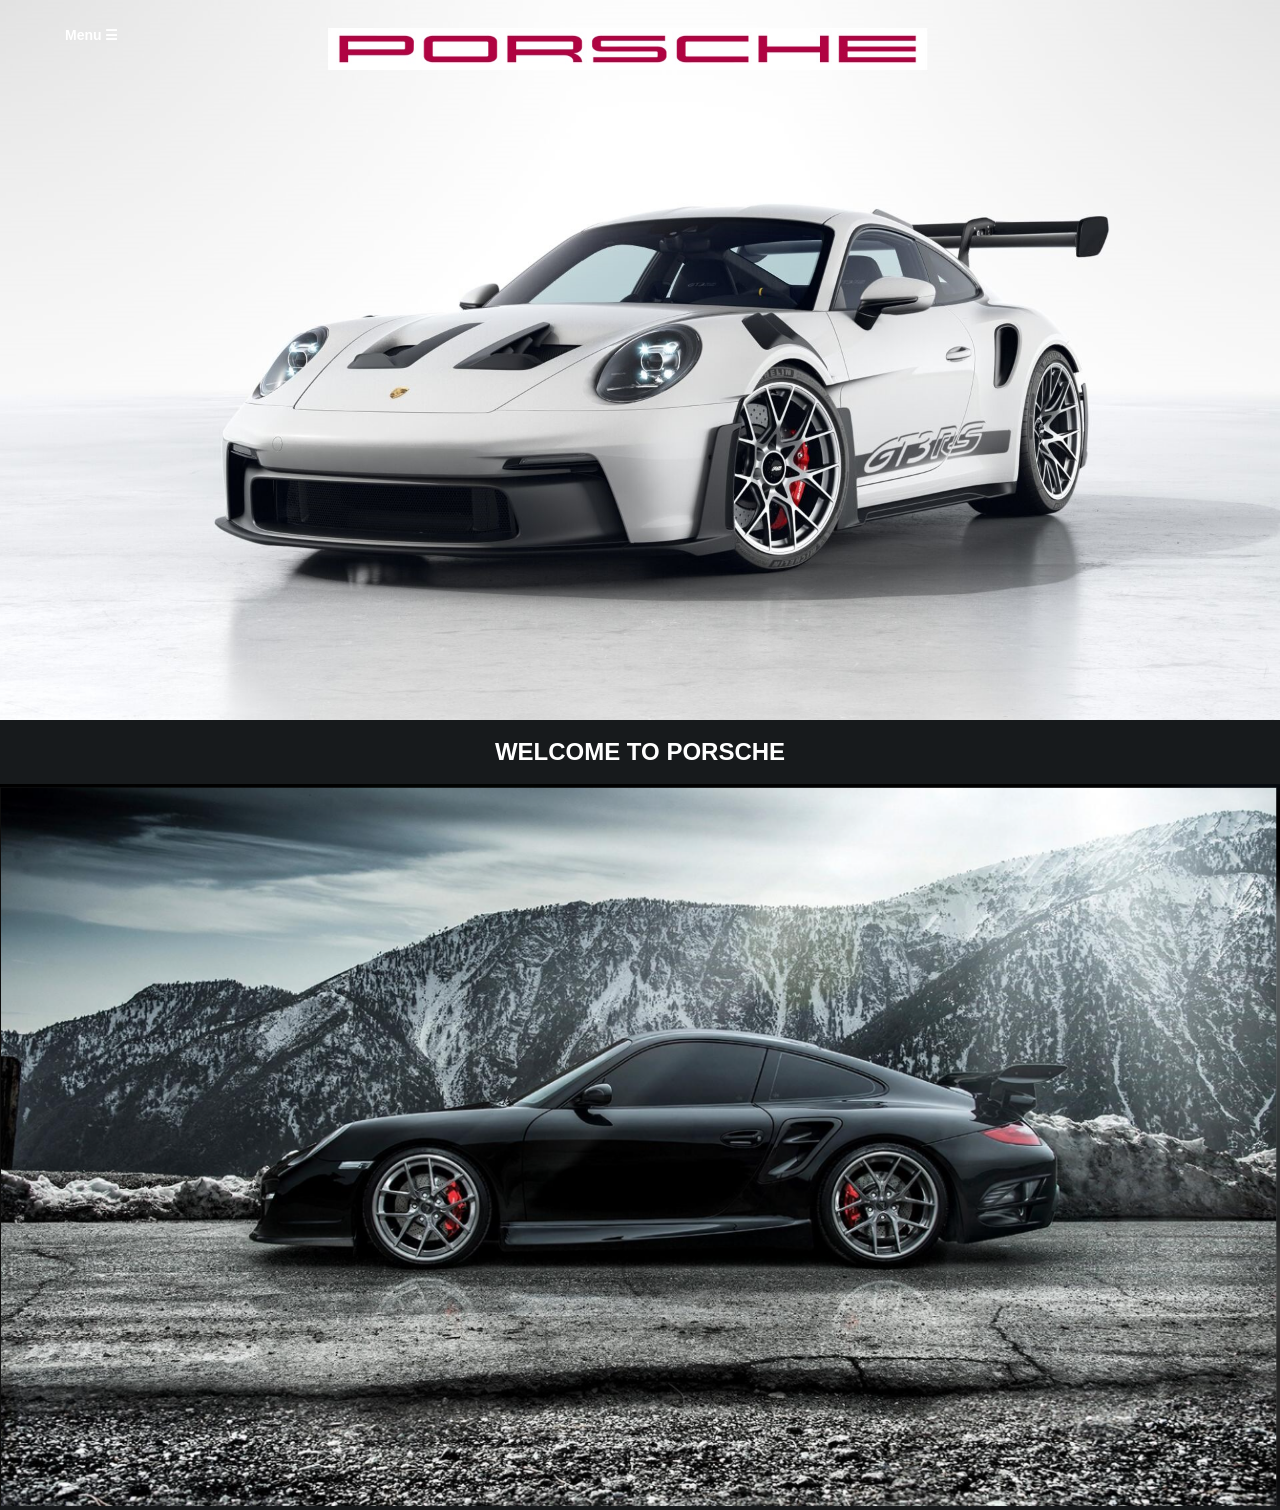
<file: index.html>
<!DOCTYPE html>
<html lang="en">
<head>
    <meta charset="UTF-8">
    <meta name="viewport" content="width=device-width, initial-scale=1.0">
    <title>Document</title>
    <link rel="stylesheet" href="estilo.css">
</head>
<body>
    
    <div class="portada">
    <nav class="menu">
            <button class="Menuenlace" id="botonmenu">Menu ☰</button>
        <div class="opcionesmenu" id="opcionesMenu">
        <a href=index.html>Inicio</a>
        <a href= modelos.html>Modelos</a>
        <a href=historia.html>Historia</a>
        <a href="#">Contacto</a>
    </div>
    </nav>

    <img class="auto-porsche" src="fondo.jpg" alt="Porsche 911">
    </div>
    <div class="introduccion">
        <br>
        <h1>WELCOME TO PORSCHE</h1>
        <br>
        <img src="image.png" class="imagen">
    </div>
    <script src="script.js"></script>
    
</body>
</html>
</file>
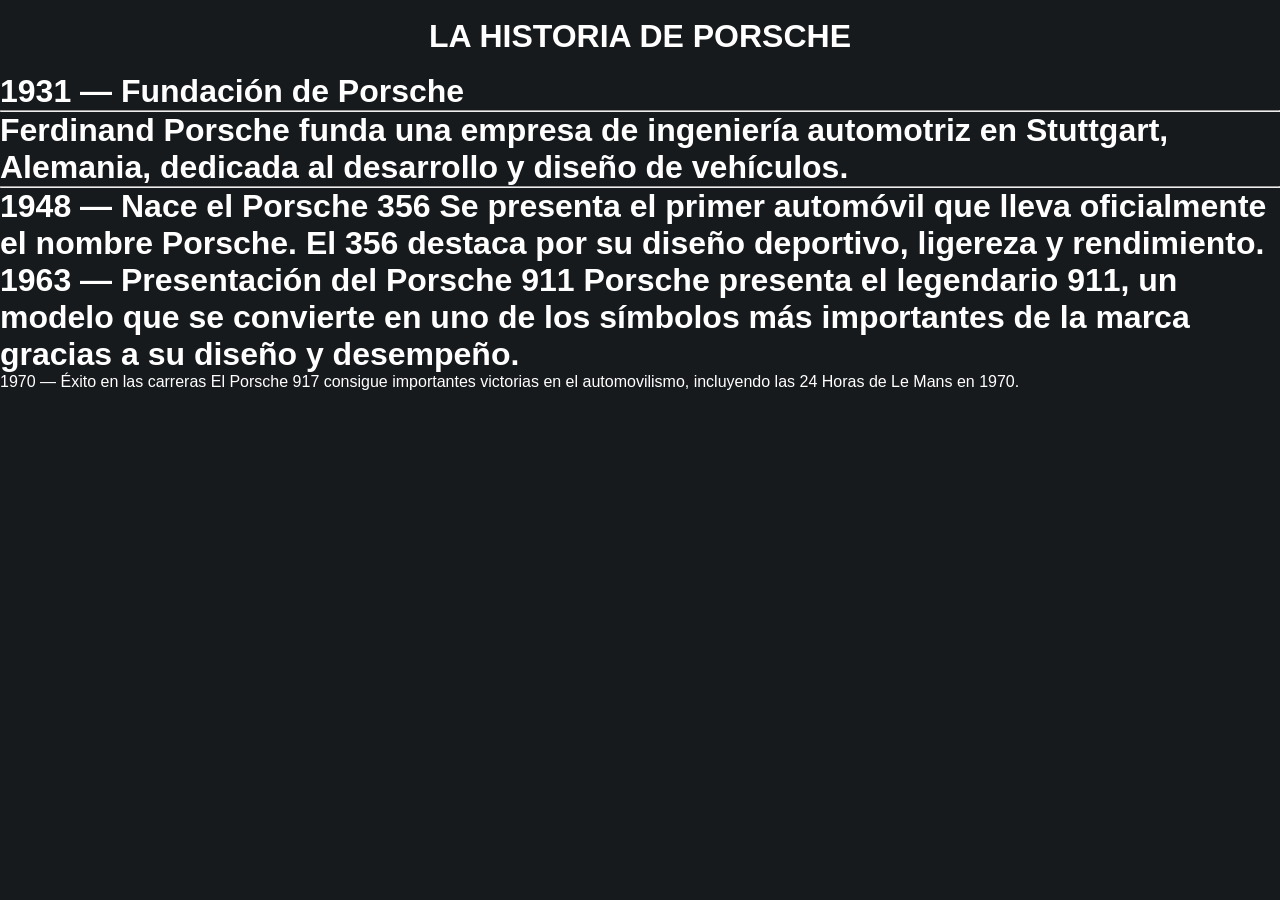
<file: historia.html>
<!DOCTYPE html>
<html lang="en">
<head>
    <meta charset="UTF-8">
    <meta name="viewport" content="width=device-width, initial-scale=1.0">
    <title>Document</title>
    <link rel="stylesheet" href="estilo.css">
</head>
<body>
    <br>
    <h1 style="text-align: center;">LA HISTORIA DE PORSCHE</h1>
    <br>
    <table style="color: white;background-color: white;">
        <h1>
        1931 — Fundación de Porsche
        <hr>
        <p>
        Ferdinand Porsche funda una empresa de ingeniería automotriz en Stuttgart, 
        Alemania, dedicada al desarrollo y diseño de vehículos.
        </p>
        </h1>
        <hr>
        <h1>
        <p>
        1948 — Nace el Porsche 356
        Se presenta el primer automóvil que lleva oficialmente el nombre Porsche. 
        El 356 destaca por su diseño deportivo, ligereza y rendimiento.
        </p>
        </h1>
        <h1>
        <p>
        1963 — Presentación del Porsche 911

        Porsche presenta el legendario 911, un modelo que se convierte en uno de los símbolos 
        más importantes de la marca gracias a su diseño y desempeño.
        </p>
        </h1>
        <p>
        1970 — Éxito en las carreras

        El Porsche 917 consigue importantes victorias en el automovilismo, incluyendo las 24 Horas
         de Le Mans en 1970.
        </p>
        </h1>
    </table>
</body>
</html>
</file>
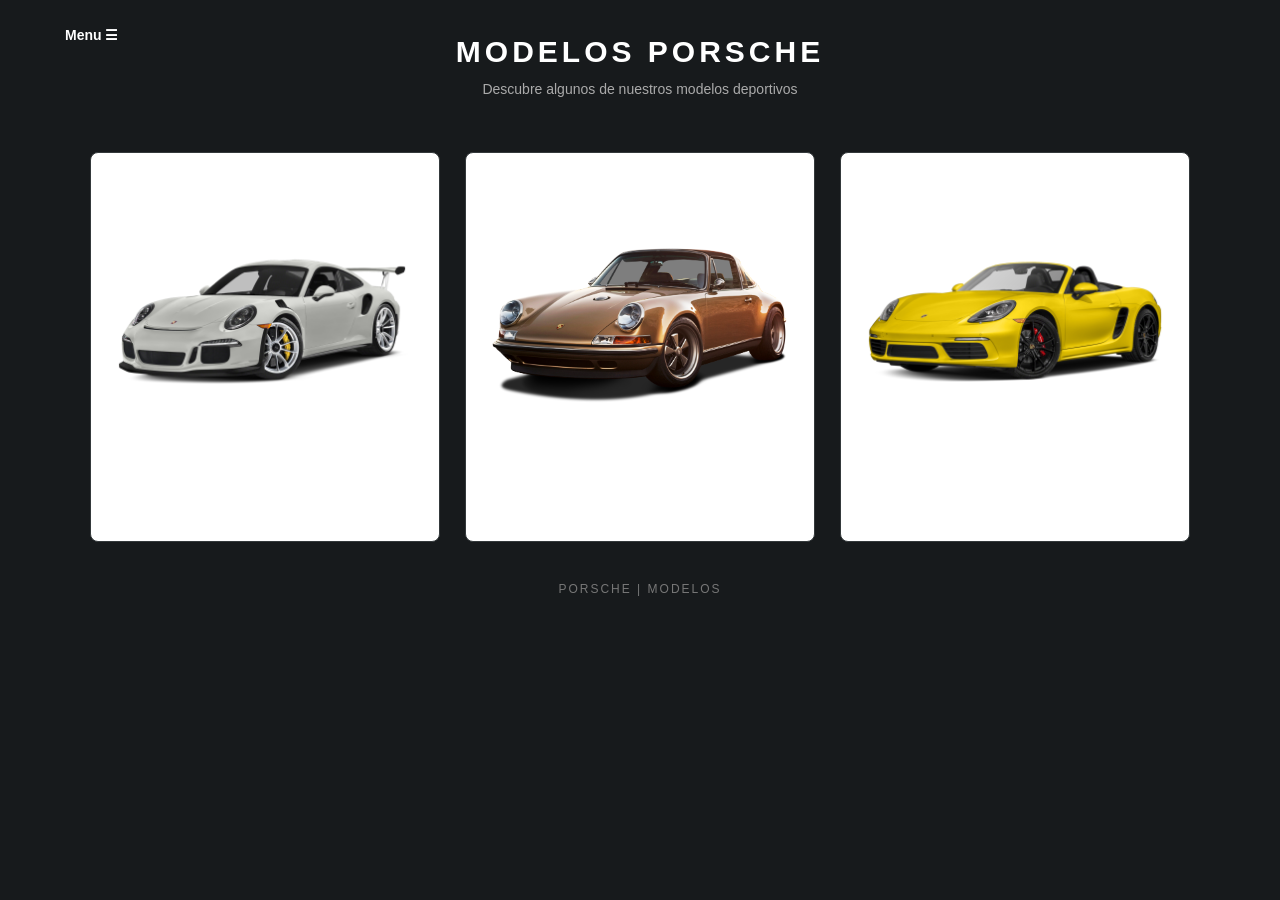
<file: modelos.html>
<!DOCTYPE html>
<html lang="es">
<head>
    <meta charset="UTF-8">
    <meta name="viewport" content="width=device-width, initial-scale=1.0">
    <title>Modelos Porsche</title>
    <link rel="stylesheet" href="estilo.css">
</head>
<body>
    <div class="portada">
    <nav class="menu">
            <button class="Menuenlace" id="botonmenu">Menu ☰</button>
        <div class="opcionesmenu" id="opcionesMenu">
        <a href=index.html>Inicio</a>
        <a href= modelos.html>Modelos</a>
        <a href=historia.html>Historia</a>
        <a href="#">Contacto</a>
    </div>
    </nav>
    <header>
        <h1>MODELOS PORSCHE</h1>
        <p>Descubre algunos de nuestros modelos deportivos</p>
    </header>

    <main class="galeria">

        <div class="tarjeta">
            <img class="efecto1" src="pngwing.com (1).png" alt="Porsche 911 GT2">
            <h3>Porsche 911 GT2</h3>
        </div>

        <div class="tarjeta">
            <img class="efecto2" src="pngwing.com (2).png" alt="Porsche 911">
            <h3>Porsche 911</h3>
        </div>

        <div class="tarjeta">
            <img class="efecto1" src="pngwing.com (3).png" alt="Porsche Boxster">
            <h3>Porsche Boxster</h3>
        </div>

    </main>

    <footer>
        <p>PORSCHE | MODELOS</p>
    </footer>
        <script src="script.js"></script>

</body>
</html>
</file>
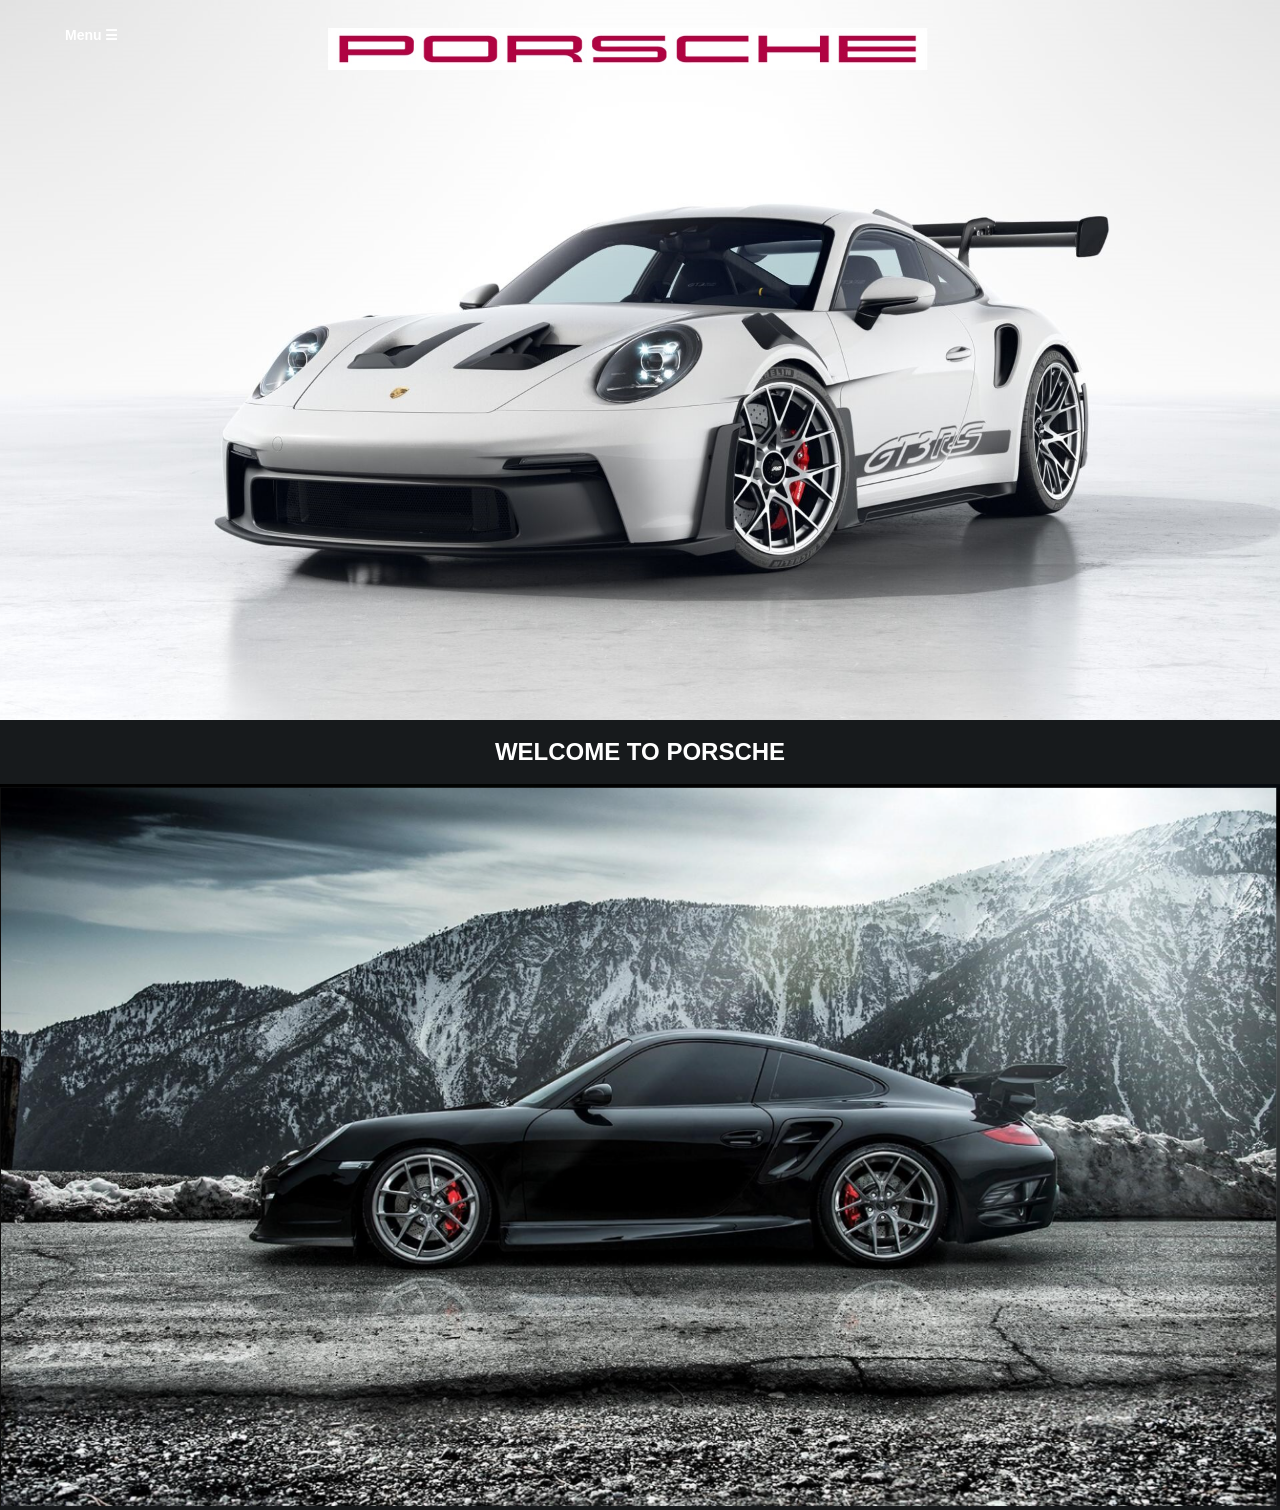
<file: porsche.html>
<!DOCTYPE html>
<html lang="en">
<head>
    <meta charset="UTF-8">
    <meta name="viewport" content="width=device-width, initial-scale=1.0">
    <title>Document</title>
    <link rel="stylesheet" href="estilo.css">
</head>
<body>
    
    <div class="portada">
    <nav class="menu">
            <button class="Menuenlace" id="botonmenu">Menu ☰</button>
        <div class="opcionesmenu" id="opcionesMenu">
        <a href=porsche.html>Inicio</a>
        <a href= modelos.html>Modelos</a>
        <a href=historia.html>Historia</a>
        <a href="#">Contacto</a>
    </div>
    </nav>

    <img class="auto-porsche" src="fondo.jpg" alt="Porsche 911">
    </div>
    <div class="introduccion">
        <br>
        <h1>WELCOME TO PORSCHE</h1>
        <br>
        <img src="image.png" class="imagen">
    </div>
    <script src="script.js"></script>
    
</body>
</html>
</file>
<file: estilo.css>
*{
    margin: 0;
    padding: 0;
    box-sizing: border-box;
}
body{
    margin: 0;
    padding: 0;
    box-sizing: border-box;
}
.portada{
    position: relative;
    width: 100%;
    margin: 0;
    padding: 0;
}
.menu{
    position: absolute;
    top: 15px;
    left: 40px;
    z-index: 2;
}
.auto-porsche{
    width: 100%;
    height: auto;
    display: block;
}

.logo-porsche{
    position: absolute;
    top: 20px;
    width: 20%;
}
.Menuenlace{
    color: white;
    text-decoration: none;
    font-family: Arial, Helvetica, sans-serif;
    font-size: 15px;
    font-weight: bold;
    border-radius: 20%;
    background: transparent;
    color: white;
    border: 0px solid white;
    padding: 12px 25px;
    font-size: 14px;
    cursor: pointer;
    transition: 0.3s;
    
}
.Menuenlace:hover{
    color: #AF0342;
    transition: 0.3s;
}
.introduccion{
    width: 100%;
    height: 600px;
    background-color: #171A1C;
    margin: 0;
    padding: 0;
}
.introduccion h1{
    text-align: center;
    font-family: Arial, Helvetica, sans-serif;
    color: white;
    font-size: medium;
    font-size: x-large;
}
.imagen{
    width: 100%;
    height: auto;

}
.opcionesmenu {
    display: none;
    position: absolute;
    top: 50px;
    left: 0;
    width: 180px;
    background-color: #171A1C;
    padding: 10px;
    border-radius: 5px;
    z-index: 3;
}
.opcionesmenu.activo {
    display: flex;
    flex-direction: column;
}
.opcionesmenu a {
    display: block;
    color: white;
    text-decoration: none;
    padding: 12px;
    font-family: Arial, sans-serif;
    transition: 0.3s;
}

.opcionesmenu a:hover {
    color: #AF0342;
    background-color: #25292B;
}

* {
    margin: 0;
    padding: 0;
    box-sizing: border-box;
}

body {
    background-color: #171A1C;
    color: white;
    font-family: Arial, Helvetica, sans-serif;
    min-height: 100vh;
}

header {
    text-align: center;
    padding: 35px 15px;
}

header h1 {
    font-size: 30px;
    letter-spacing: 4px;
    margin-bottom: 12px;
}

header p {
    color: #aaaaaa;
    font-size: 14px;
}

.galeria {
    display: flex;
    justify-content: center;
    align-items: center;
    gap: 25px;
    padding: 20px;
}

.tarjeta {
    width: 30%;
    max-width: 350px;
    height: 390px;
    background-color: white;
    border: 1px solid #34393b;
    border-radius: 8px;
    display: flex;
    flex-direction: column;
    align-items: center;
    justify-content: center;
    overflow: hidden;
    transition: 0.3s;
}

.tarjeta:hover {
    transform: translateY(-8px);
    border-color: #AF0342;
}

.tarjeta img {
    width: 100%;
    height: 300px;
    object-fit: contain;
    padding: 15px;
}

.tarjeta h3 {
    font-size: 17px;
    padding: 15px;
    text-align: center;
}

footer {
    text-align: center;
    padding: 20px;
    color: #777777;
    font-size: 12px;
    letter-spacing: 2px;
}

/* Para pantallas pequeñas */
@media (max-width: 750px) {
    .galeria {
        flex-direction: column;
    }

    .tarjeta {
        width: 90%;
    }
}
</file>
